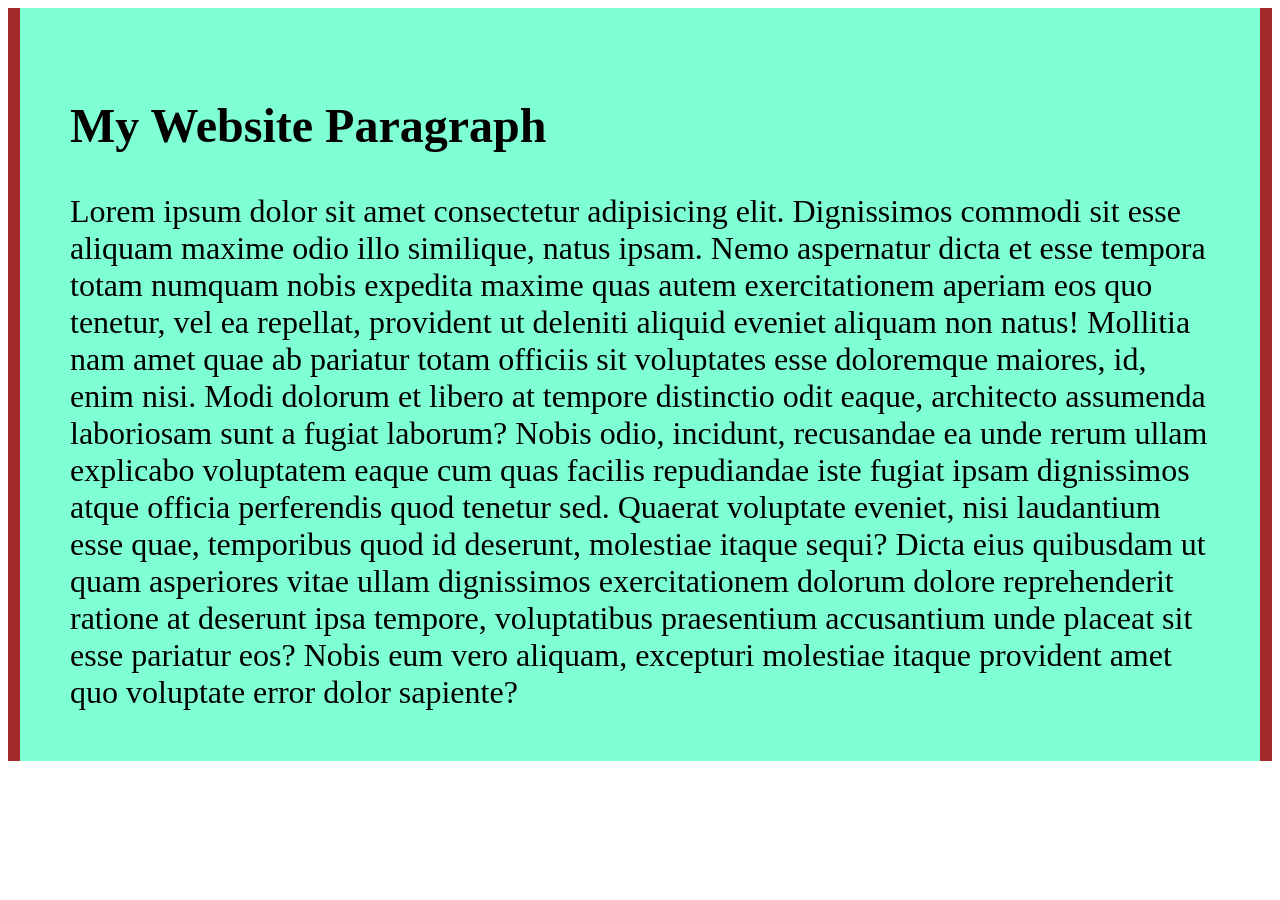
<file: auto.htm>
<!DOCTYPE html>
<html lang="en">
<head>
  <meta charset="UTF-8">
  <meta name="viewport" content="width=device-width, initial-scale=1.0">
  <title>auto matic</title>
  <style>
    .container {
      background-color: brown;
      margin: 0;
    }
    .content {
      background-color: aquamarine;
      font-size: 2em;
      max-width: 1140px;
      margin:0 auto;
      padding: 50px;
    }
  </style>
</head>
<body>
  <div class="container">
    <div class="content">
      <h2>My Website Paragraph</h2>
      Lorem ipsum dolor sit amet consectetur adipisicing elit. Dignissimos commodi sit esse aliquam maxime odio illo similique, natus ipsam. Nemo aspernatur dicta et esse tempora totam numquam nobis expedita maxime quas autem exercitationem aperiam eos quo tenetur, vel ea repellat, provident ut deleniti aliquid eveniet aliquam non natus! Mollitia nam amet quae ab pariatur totam officiis sit voluptates esse doloremque maiores, id, enim nisi. Modi dolorum et libero at tempore distinctio odit eaque, architecto assumenda laboriosam sunt a fugiat laborum? Nobis odio, incidunt, recusandae ea unde rerum ullam explicabo voluptatem eaque cum quas facilis repudiandae iste fugiat ipsam dignissimos atque officia perferendis quod tenetur sed. Quaerat voluptate eveniet, nisi laudantium esse quae, temporibus quod id deserunt, molestiae itaque sequi? Dicta eius quibusdam ut quam asperiores vitae ullam dignissimos exercitationem dolorum dolore reprehenderit ratione at deserunt ipsa tempore, voluptatibus praesentium accusantium unde placeat sit esse pariatur eos? Nobis eum vero aliquam, excepturi molestiae itaque provident amet quo voluptate error dolor sapiente?
    </div>
  </div>
</body>
</html>
</file>
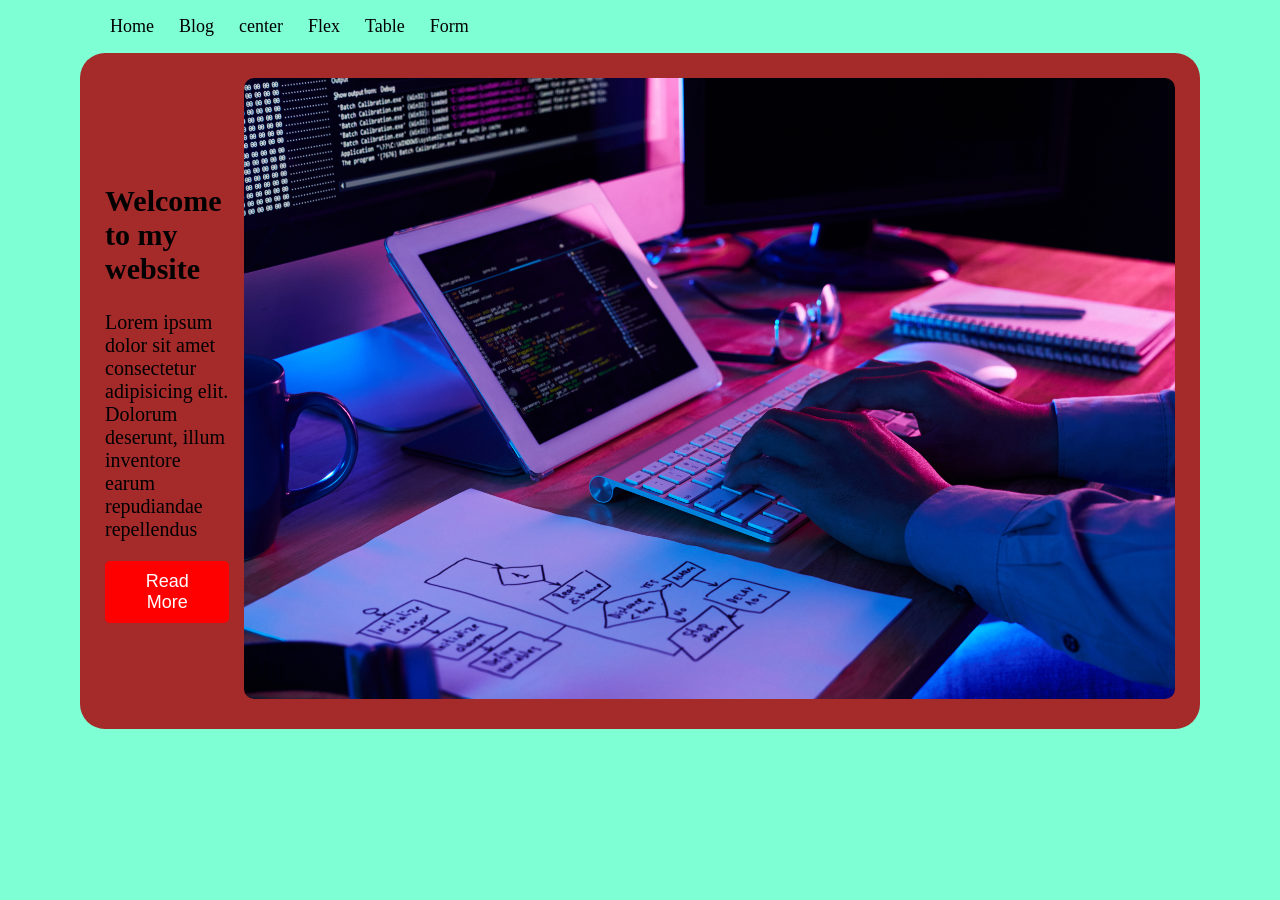
<file: banner.html>
<!DOCTYPE html>
<html lang="en">
<head>
  <meta charset="UTF-8">
  <meta name="viewport" content="width=device-width, initial-scale=1.0">
  <link rel="stylesheet" href="styles/banner.css">
  <link rel="stylesheet" href="styles/nav.css">
  <title>Banner</title>
</head>
<body>
  <header>
    <nav>
      <ul>
        <!-- li*4>a-->
        <li><a href="nav.html">Home</a></li>
        <li><a href="blogs.html">Blog</a></li>
        <li><a href="center.html">center</a></li>
        <li><a href="flex.html">Flex</a></li>
        <li><a href="table.html">Table</a></li>
        <li><a href="form.html">Form</a></li>
      </ul>
    </nav>
  </header>
  <main>
    <section class="hero-container">
     <div>
      <h1>Welcome to my website</h1>
      <p>Lorem ipsum dolor sit amet consectetur adipisicing elit. Dolorum deserunt, illum inventore earum repudiandae repellendus  </p>
      <button>Read More</button>
     </div>
     <div>
      <img width="500px" src="images/close-up-image-programer-working-his-desk-office.jpg" alt="">
     </div>
    </section>
  </main>
  
</body>
</html>
</file>
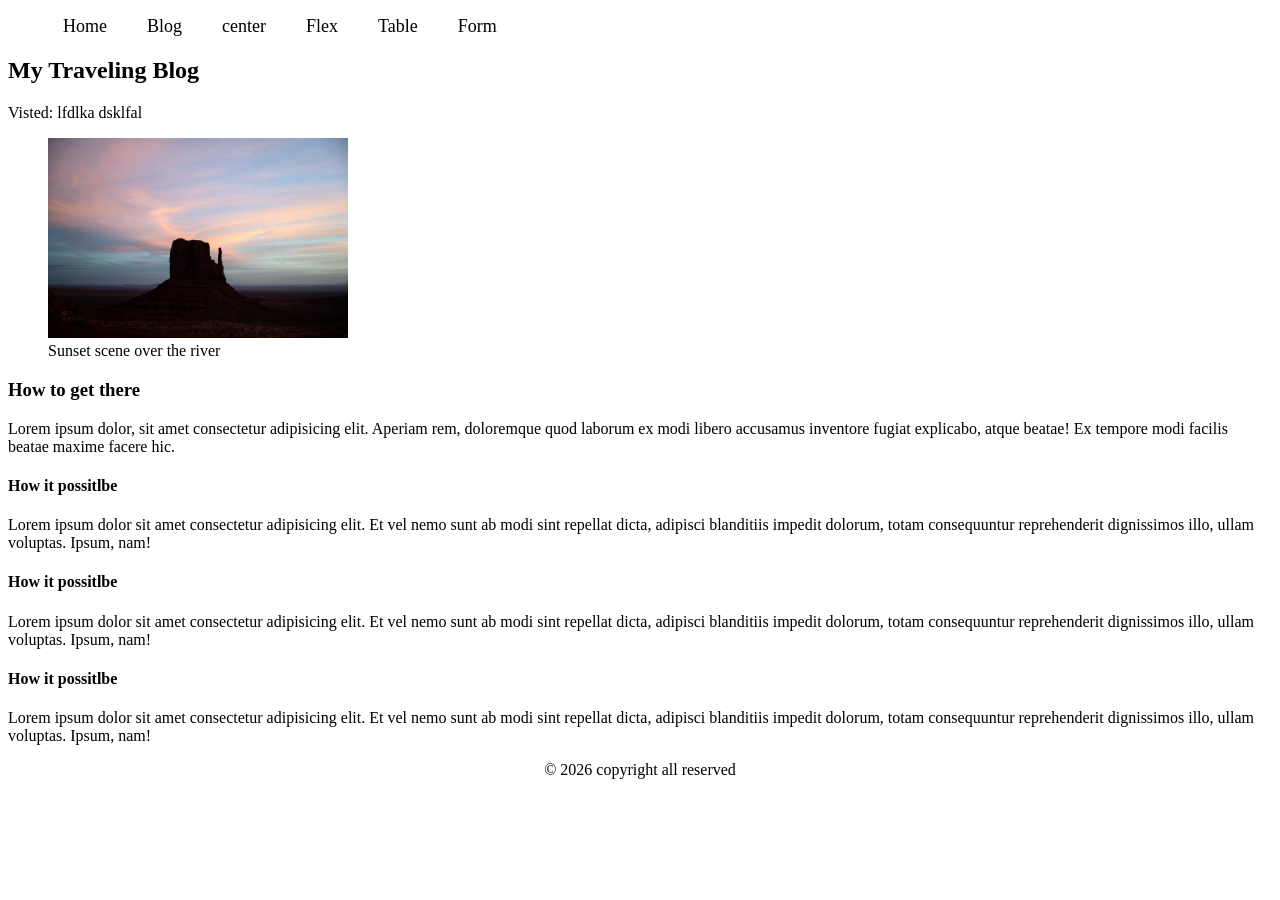
<file: blogs.html>
<!DOCTYPE html>
<html lang="en">
<head>
  <meta charset="UTF-8">
  <meta name="viewport" content="width=device-width, initial-scale=1.0">
  <link rel="stylesheet" href="styles/blogs.css">
  <link rel="stylesheet" href="styles/nav.css">
  <title>My Blogs</title>
</head>
<body>
  <header>
    <nav>
      <ul>
        <!-- li*4>a-->
        <li><a href="nav.html">Home</a></li>
        <li><a href="blogs.html">Blog</a></li>
        <li><a href="center.html">center</a></li>
        <li><a href="flex.html">Flex</a></li>
        <li><a href="table.html">Table</a></li>
        <li><a href="form.html">Form</a></li>
      </ul>
    </nav>
  </header>

  <main>
   <article>
    <header>
      <h2>My Traveling Blog</h2>
      <p>Visted: lfdlka dsklfal</p>
      </header>
      <figure>
        <img width="300px" src="images/dave-meckler-EEw3cLdR4L8-unsplash(2).jpg" alt="">
        <figcaption>Sunset scene over the river</figcaption>
      </figure>


      <section>
        <h3>How to get there</h3>
        <p>Lorem ipsum dolor, sit amet consectetur adipisicing elit. Aperiam rem, doloremque quod laborum ex modi libero accusamus inventore fugiat explicabo, atque beatae! Ex tempore modi facilis beatae maxime facere hic.</p>
      </section>
      <section>
        <h4>How it possitlbe</h4>
        <p>Lorem ipsum dolor sit amet consectetur adipisicing elit. Et vel nemo sunt ab modi sint repellat dicta, adipisci blanditiis impedit dolorum, totam consequuntur reprehenderit dignissimos illo, ullam voluptas. Ipsum, nam!</p>
      </section>
      <section>
        <h4>How it possitlbe</h4>
        <p>Lorem ipsum dolor sit amet consectetur adipisicing elit. Et vel nemo sunt ab modi sint repellat dicta, adipisci blanditiis impedit dolorum, totam consequuntur reprehenderit dignissimos illo, ullam voluptas. Ipsum, nam!</p>
      </section>
      <section>
        <h4>How it possitlbe</h4>
        <p>Lorem ipsum dolor sit amet consectetur adipisicing elit. Et vel nemo sunt ab modi sint repellat dicta, adipisci blanditiis impedit dolorum, totam consequuntur reprehenderit dignissimos illo, ullam voluptas. Ipsum, nam!</p>
      </section>


   </article>
  </main>

  <footer>
    <p>&copy; 2026 copyright all reserved</p>
  </footer>
</body>
</html>
</file>
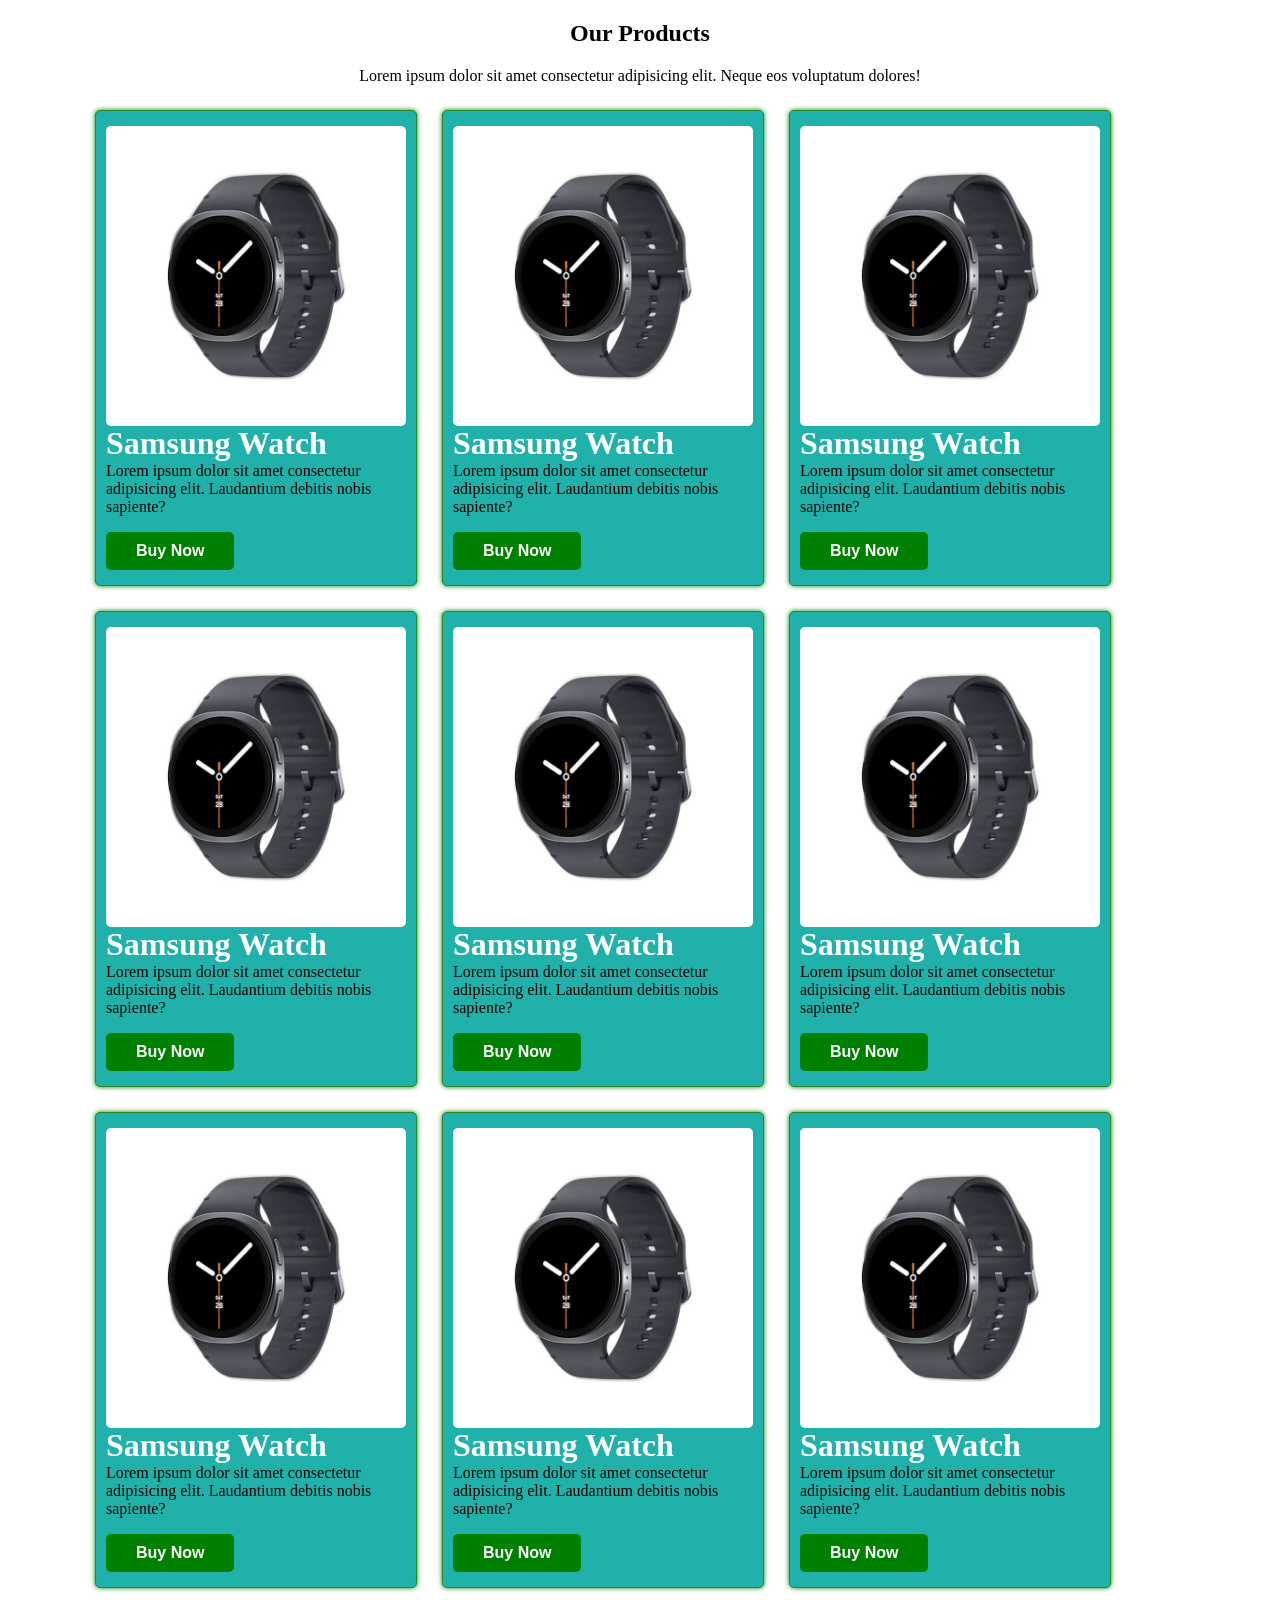
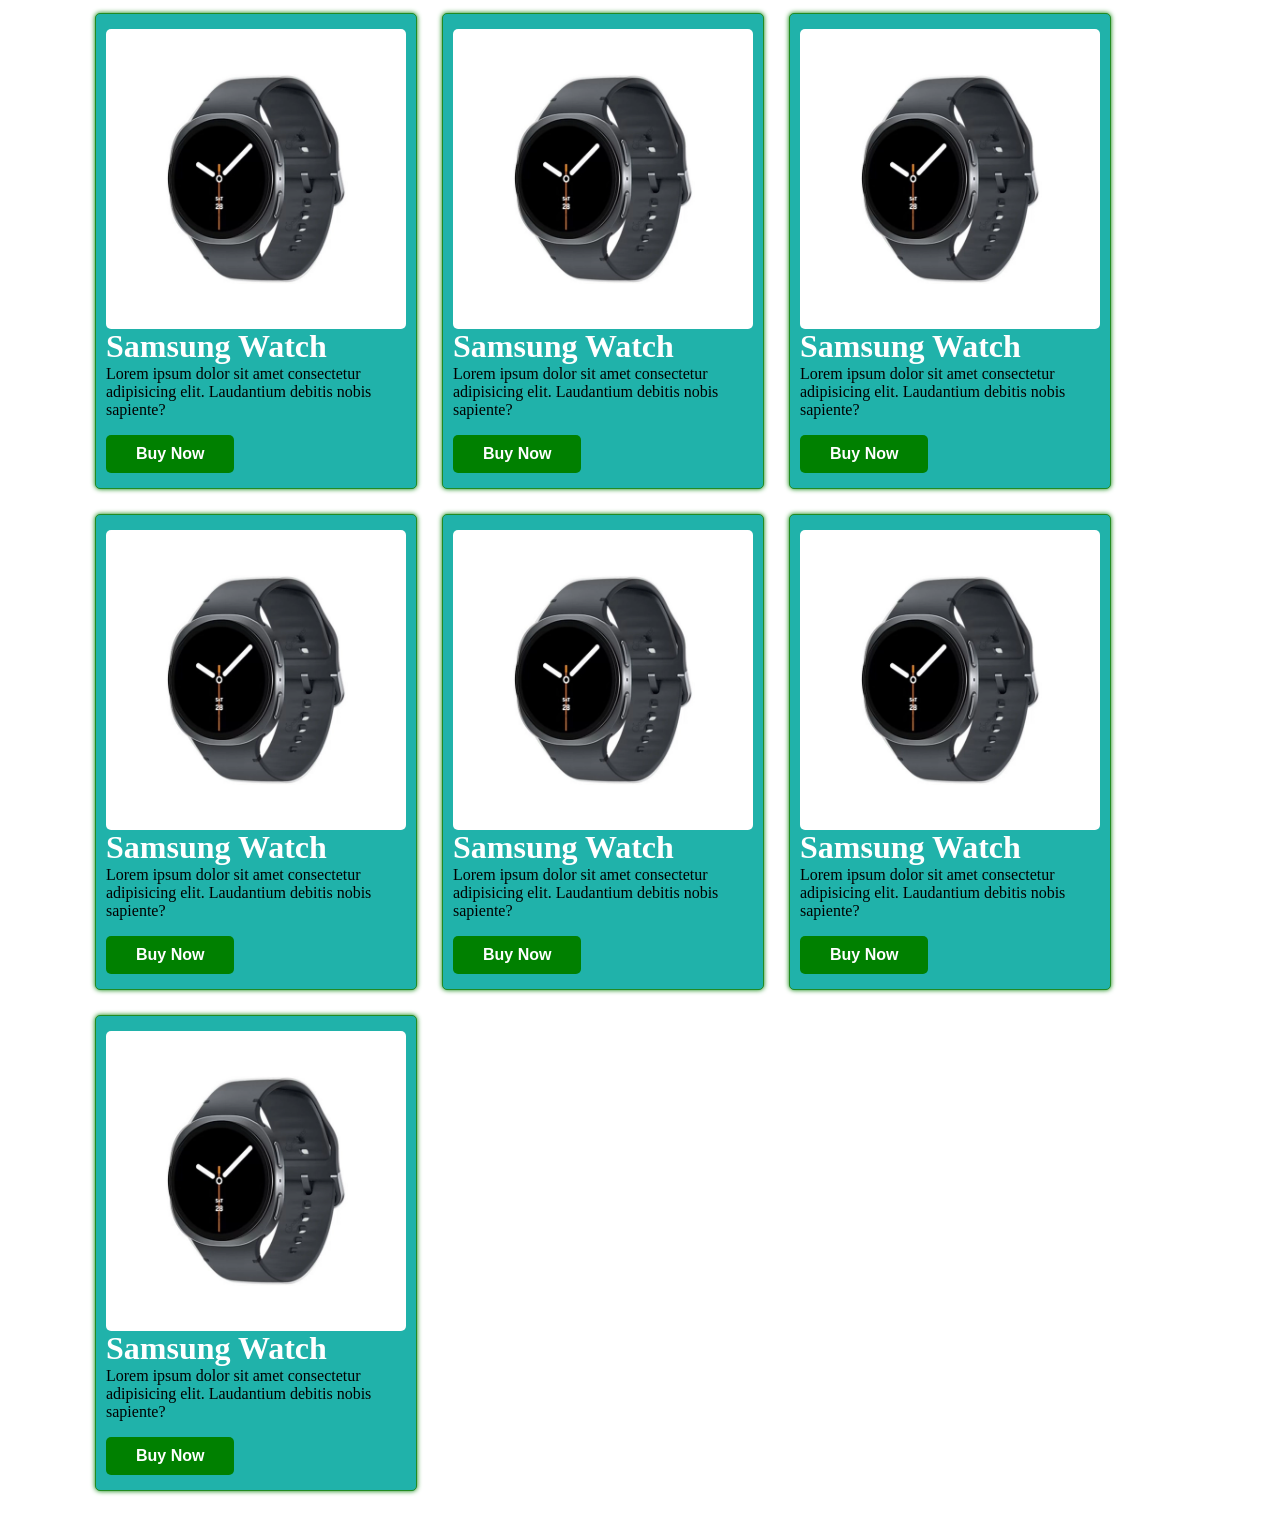
<file: card.html>
<!DOCTYPE html>
<html lang="en">
<head>
  <meta charset="UTF-8">
  <meta name="viewport" content="width=device-width, initial-scale=1.0">
  <link rel="stylesheet" href="styles/cards.css">
  <!-- <link rel="stylesheet" href="styles/banner.css"> -->
  <title>Cards</title>
</head>
<body>
  <main>
    <section class="card-section">
     <h2>Our Products</h2>
     <p>Lorem ipsum dolor sit amet consectetur adipisicing elit. Neque eos voluptatum dolores!</p>
     <div class="card-container">



      <div class="card">
        <img src="cards-images/Galaxy-Watch8.webp" alt="">
        <h2>Samsung Watch</h2>
        <p>Lorem ipsum dolor sit amet consectetur adipisicing elit. Laudantium debitis nobis sapiente?</p>
        <button>Buy Now</button>
      </div>
      <div class="card">
        <img src="cards-images/Galaxy-Watch8.webp" alt="">
        <h2>Samsung Watch</h2>
        <p>Lorem ipsum dolor sit amet consectetur adipisicing elit. Laudantium debitis nobis sapiente?</p>
        <button>Buy Now</button>
      </div>
      <div class="card">
        <img src="cards-images/Galaxy-Watch8.webp" alt="">
        <h2>Samsung Watch</h2>
        <p>Lorem ipsum dolor sit amet consectetur adipisicing elit. Laudantium debitis nobis sapiente?</p>
        <button>Buy Now</button>
      </div>
      <div class="card">
        <img src="cards-images/Galaxy-Watch8.webp" alt="">
        <h2>Samsung Watch</h2>
        <p>Lorem ipsum dolor sit amet consectetur adipisicing elit. Laudantium debitis nobis sapiente?</p>
        <button>Buy Now</button>
      </div>
      <div class="card">
        <img src="cards-images/Galaxy-Watch8.webp" alt="">
        <h2>Samsung Watch</h2>
        <p>Lorem ipsum dolor sit amet consectetur adipisicing elit. Laudantium debitis nobis sapiente?</p>
        <button>Buy Now</button>
      </div>
      <div class="card">
        <img src="cards-images/Galaxy-Watch8.webp" alt="">
        <h2>Samsung Watch</h2>
        <p>Lorem ipsum dolor sit amet consectetur adipisicing elit. Laudantium debitis nobis sapiente?</p>
        <button>Buy Now</button>
      </div>
      <div class="card">
        <img src="cards-images/Galaxy-Watch8.webp" alt="">
        <h2>Samsung Watch</h2>
        <p>Lorem ipsum dolor sit amet consectetur adipisicing elit. Laudantium debitis nobis sapiente?</p>
        <button>Buy Now</button>
      </div>
      <div class="card">
        <img src="cards-images/Galaxy-Watch8.webp" alt="">
        <h2>Samsung Watch</h2>
        <p>Lorem ipsum dolor sit amet consectetur adipisicing elit. Laudantium debitis nobis sapiente?</p>
        <button>Buy Now</button>
      </div>
      <div class="card">
        <img src="cards-images/Galaxy-Watch8.webp" alt="">
        <h2>Samsung Watch</h2>
        <p>Lorem ipsum dolor sit amet consectetur adipisicing elit. Laudantium debitis nobis sapiente?</p>
        <button>Buy Now</button>
      </div>
      <div class="card">
        <img src="cards-images/Galaxy-Watch8.webp" alt="">
        <h2>Samsung Watch</h2>
        <p>Lorem ipsum dolor sit amet consectetur adipisicing elit. Laudantium debitis nobis sapiente?</p>
        <button>Buy Now</button>
      </div>
      <div class="card">
        <img src="cards-images/Galaxy-Watch8.webp" alt="">
        <h2>Samsung Watch</h2>
        <p>Lorem ipsum dolor sit amet consectetur adipisicing elit. Laudantium debitis nobis sapiente?</p>
        <button>Buy Now</button>
      </div>
      <div class="card">
        <img src="cards-images/Galaxy-Watch8.webp" alt="">
        <h2>Samsung Watch</h2>
        <p>Lorem ipsum dolor sit amet consectetur adipisicing elit. Laudantium debitis nobis sapiente?</p>
        <button>Buy Now</button>
      </div>
      <div class="card">
        <img src="cards-images/Galaxy-Watch8.webp" alt="">
        <h2>Samsung Watch</h2>
        <p>Lorem ipsum dolor sit amet consectetur adipisicing elit. Laudantium debitis nobis sapiente?</p>
        <button>Buy Now</button>
      </div>
      <div class="card">
        <img src="cards-images/Galaxy-Watch8.webp" alt="">
        <h2>Samsung Watch</h2>
        <p>Lorem ipsum dolor sit amet consectetur adipisicing elit. Laudantium debitis nobis sapiente?</p>
        <button>Buy Now</button>
      </div>
      <div class="card">
        <img src="cards-images/Galaxy-Watch8.webp" alt="">
        <h2>Samsung Watch</h2>
        <p>Lorem ipsum dolor sit amet consectetur adipisicing elit. Laudantium debitis nobis sapiente?</p>
        <button>Buy Now</button>
      </div>
      <div class="card">
        <img src="cards-images/Galaxy-Watch8.webp" alt="">
        <h2>Samsung Watch</h2>
        <p>Lorem ipsum dolor sit amet consectetur adipisicing elit. Laudantium debitis nobis sapiente?</p>
        <button>Buy Now</button>
      </div>




     </div>
    </section>
  </main>
  
</body>
</html>
</file>
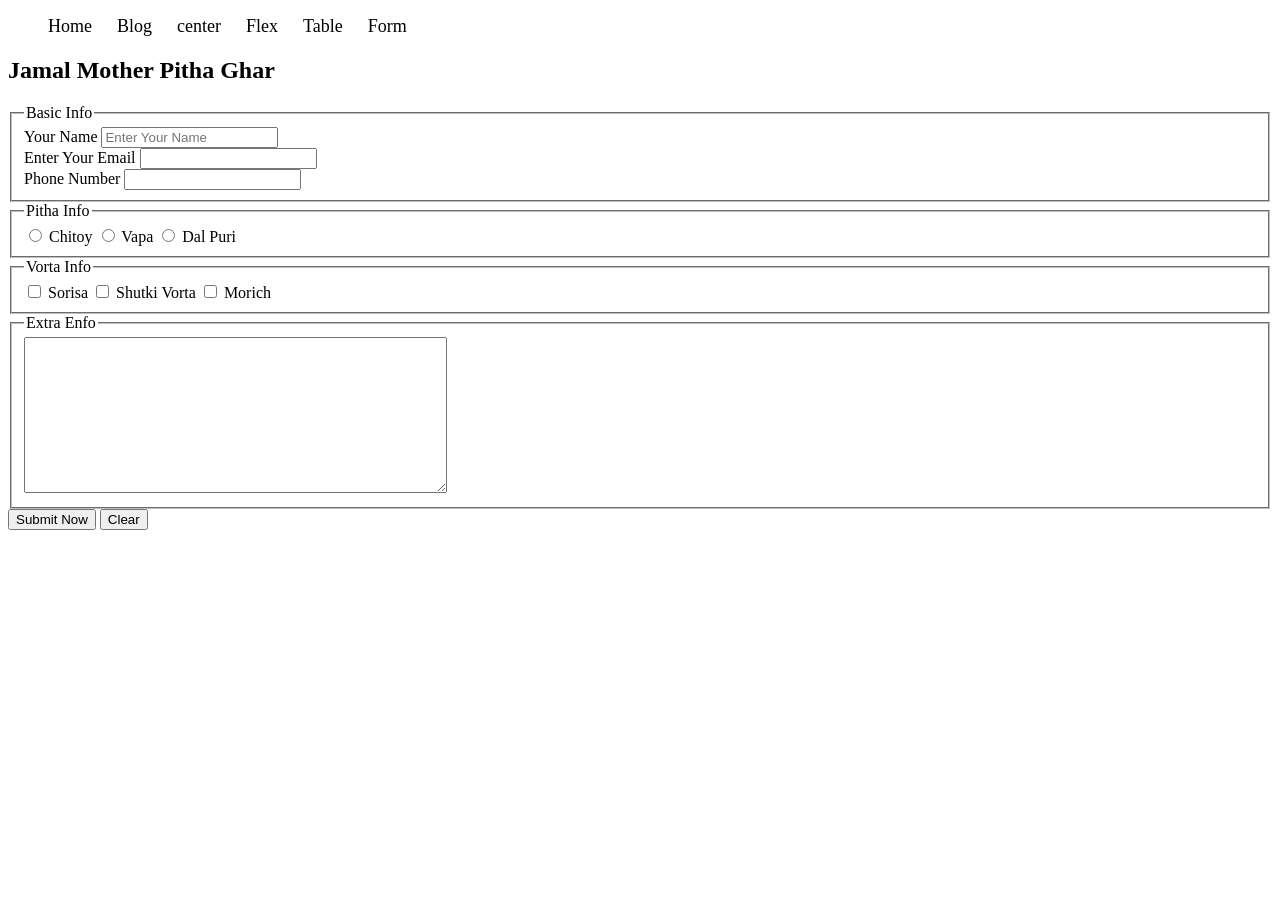
<file: form.html>
<!DOCTYPE html>
<html lang="en">
<head>
  <meta charset="UTF-8">
  <meta name="viewport" content="width=device-width, initial-scale=1.0">
  <link rel="stylesheet" href="styles/nav.css">
  <title>Form for Pitha ghore</title>
  <style>
    .basic-info {
      display: block;
    }
  </style>
</head>

<body> 
<header>
  <nav>
    <ul>
      <!-- li*4>a-->
      <li><a href="nav.html">Home</a></li>
      <li><a href="blogs.html">Blog</a></li>
      <li><a href="center.html">center</a></li>
      <li><a href="flex.html">Flex</a></li>
      <li><a href="table.html">Table</a></li>
      <li><a href="form.html">Form</a></li>
    </ul>
  </nav>
</header> 
  <main>
<section>
  <h2>Jamal Mother Pitha Ghar</h2>
  <form action="">
    <fieldset class="basic-info">
      <legend>Basic Info</legend>
          <label for="name">Your Name</label>
          <input type="text" name="" id="" placeholder="Enter Your Name">  <br>
          
          <label for="email">Enter Your Email</label>
          <input type="email" name="" id="email">  <br>
          
          <label for="phone">Phone Number</label>
          <input type="tel" name="" id="phone">  
    </fieldset>

    <fieldset>
      <legend>Pitha Info</legend>


      <input type="radio" name="Pitha" id="Chitoy">
      <label for="Chitoy">Chitoy</label>

      <input type="radio" name="Pitha" id="vapa">
      <label for="vapa">Vapa</label>

      <input type="radio" name="Pitha" id="puri">
      <label for="puri">Dal Puri</label>

    </fieldset>
    <fieldset>
      <legend>Vorta Info</legend>
      <input type="checkbox" name="vorta" id="sorisa">
      <label for="sorisa">Sorisa</label>

      <input type="checkbox" name="vorta" id="shutki">
      <label for="shutki">Shutki Vorta</label>

      <input type="checkbox" name="vorta" id="morich">
      <label for="morich">Morich</label>
    </fieldset>

    <fieldset>
    <legend>Extra Enfo</legend>
    <textarea cols="50" rows="10" name="" id=""></textarea>
    </fieldset>

    <input type="submit" value="Submit Now">
    <input type="reset" value="Clear">
  </form>
</section>
  </main>
  <footer>

  </footer>
  
</body>
</html>
</file>
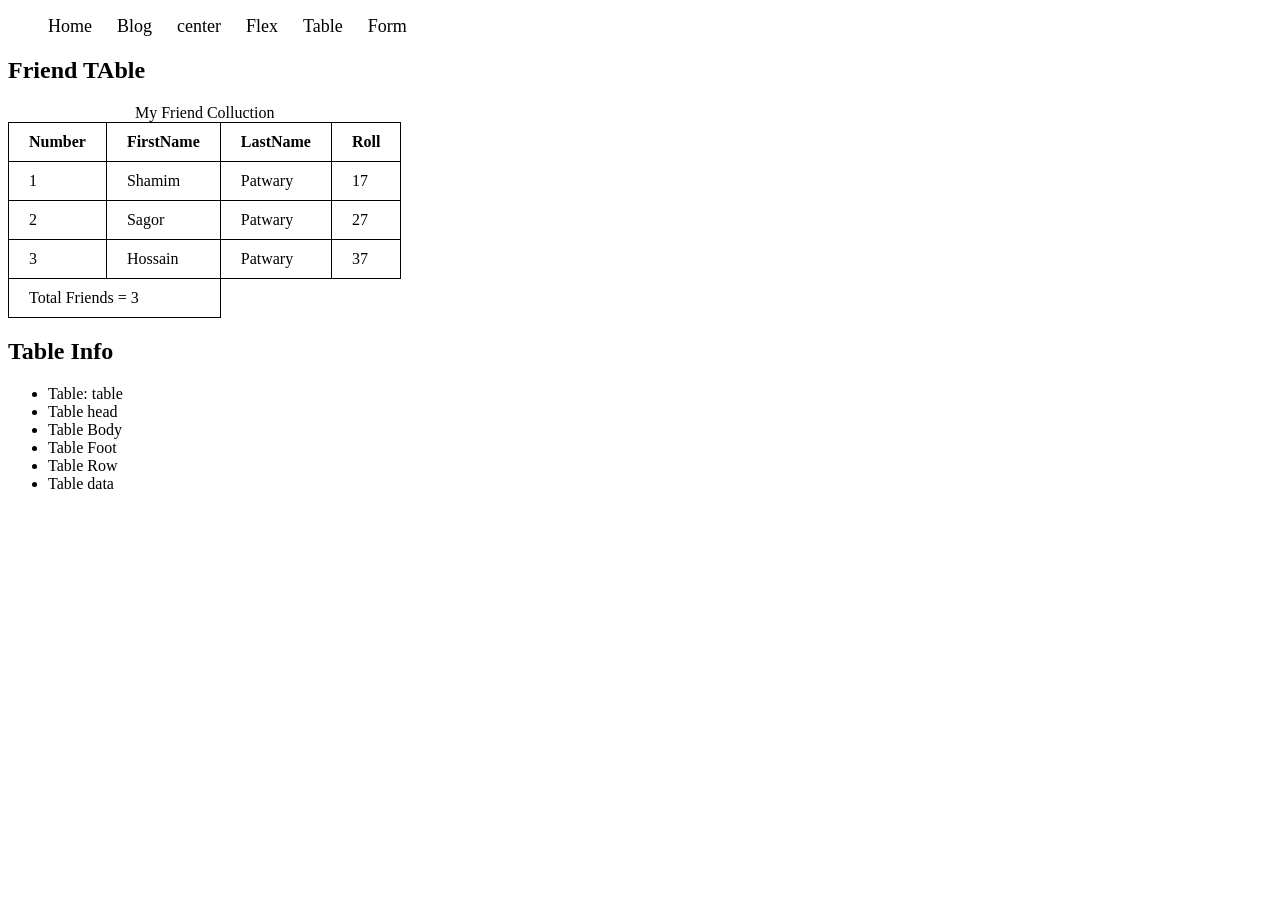
<file: table.html>
<!DOCTYPE html>
<html lang="en">
<head>
  <meta charset="UTF-8">
  <meta name="viewport" content="width=device-width, initial-scale=1.0">
  <link rel="stylesheet" href="styles/nav.css">
  <title>Table</title>
  <style>
    table{
      border-collapse: collapse;
    }
    td, th {
      border: 1px solid black;
      padding: 10px 20px;
    }
  </style>
</head>
<body>
  <header>
    <nav>
      <ul>
        <!-- li*4>a-->
        <li><a href="nav.html">Home</a></li>
        <li><a href="blogs.html">Blog</a></li>
        <li><a href="center.html">center</a></li>
        <li><a href="flex.html">Flex</a></li>
        <li><a href="table.html">Table</a></li>
        <li><a href="form.html">Form</a></li>
      </ul>
    </nav>
  </header>
  <main>
    <h2>Friend TAble</h2>
    <table>
      <caption>My Friend Colluction</caption>
      <thead>
        <tr>
          <th>Number</th>
          <th>FirstName</th>
          <th>LastName</th>
          <th>Roll</th>
        </tr>
      </thead>
      <tbody>
     <tr>
      <td>1</td>
      <td>Shamim</td>
      <td>Patwary</td>
      <td>17</td>
     </tr>
    <tr>
      <td>2</td>
      <td>Sagor</td>
      <td>Patwary</td>
      <td>27</td>
    </tr>
    <tr>
      <td>3</td>
      <td>Hossain</td>
      <td>Patwary</td>
      <td>37</td>
    </tr>
      </tbody>
      <tfoot>
 <td colspan="2">Total Friends = 3</td>
      </tfoot>
    </table>
  </main>


 <section>
  <h2>Table Info</h2>
  <ul>
    <li>Table: table</li>
    <li>Table head</li>
    <li>Table Body</li>
    <li>Table Foot</li>
    <li>Table Row</li>
    <li>Table data</li>
  </ul>
 </section>
  
</body>
</html>
</file>
<file: styles/banner.css>
.hero-container{
 display: flex;
 background-color: brown;
 padding: 25px;
 font-size: 1.25em;
 align-items: center;
 gap: 15px;
 border-radius: 25px;
 margin: 10px;
}
.hero-container button {
  background-color: red;
  padding: 10px 20px;
  font-size: 18px;
  color: white;
  border: none;
  border-radius: 5px;
  cursor: pointer;
}
.hero-container button:hover {
  background-color: chocolate;
}
.hero-container img {
  width: 100%;
  border-radius: 10px;
}
body {
  max-width: 1140px;
  background-color: aquamarine;
  margin: 0 auto;
}
</file>
<file: styles/nav.css>
nav ul  {
  display: flex;
  gap: 15px;
}
nav li {
  list-style: none;
  margin-right: 10px;

}
nav li a {
  text-decoration: none;
  font-size: 18px;
  color: #000;
}
nav li a:hover {
  color: aliceblue;
}
nav li:hover {
  background-color: blue;
 
}
</file>
<file: styles/blogs.css>
nav li {
  list-style: none;
  display: inline;
  margin-left: 15px;
}
nav li:hover {
  background-color: aqua;
}
nav li a{
  text-decoration: none;
}
footer {
  text-align: center;
}
</file>
<file: styles/cards.css>
body {
  max-width: 1140px;
  margin: 0 auto;
}

.card {
  width: 300px;
  background-color: lightseagreen;
  padding: 15px 10px;
  border-radius: 5px;
  box-shadow: 0px 0px 5px green;
  border: 1px solid forestgreen;
}
.card img {
  width: 100%;
  border-radius: 5px;
}
.card h2 {
  color: White;
  font-size: 2em;
  margin: -5px 0;
}
.card p {
  margin-top: 5px;
  font-size: 16px;
}

.card button {
  background-color: green;
  color: white;
  padding: 10px 30px;
  border-radius: 5px;
  border: none;
  font-size: 16px;
  font-weight: 600;
}
.card button:hover {
  background-color: rgb(0, 98, 0);
}

.card:hover {
  background-color: rgb(0, 146, 146);
}
.card-container {
  display: flex;
  flex-wrap: wrap;
  gap: 25px;
  margin: 25px;
}
.card-section {
  text-align: center;
}
.card {
  text-align: left;
}
</file>
